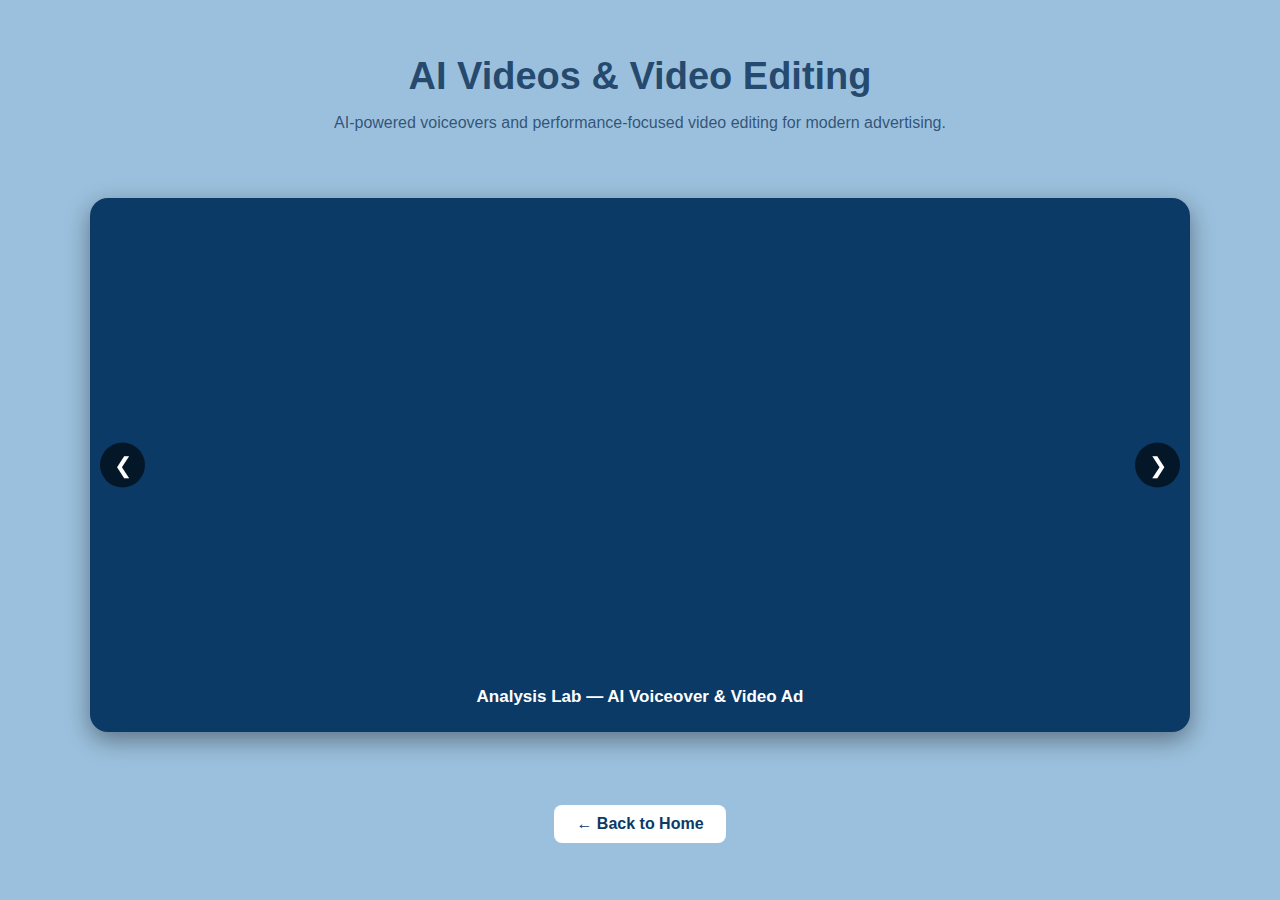
<file: Ai-Videos-&-Video-editing.html>
<!DOCTYPE html>
<html lang="en">
<head>
<meta charset="UTF-8">
<meta name="viewport" content="width=device-width, initial-scale=1.0">
<title>AI Videos & Video Editing</title>

<style>
body{
  margin:0;
  font-family: Arial, sans-serif;
  background:#78aad1bd;
  color:#1a3d63e8;
  text-align:center;
}

/* ===== Header ===== */
.page-title{
  padding:30px 10px 10px;
}

.page-title h1{
  font-size:38px;
  margin-bottom:5px;
}

.page-title p{
  opacity:0.9;
}

/* ===== Carousel Wrapper ===== */
.video-carousel-wrapper{
  position:relative;
  max-width:1100px;
  margin:40px auto;
  overflow:hidden;
  border-radius:18px;
  box-shadow:0 8px 25px rgba(0,0,0,0.4);
  background:#0b3a66;
}

/* ===== Carousel Track ===== */
.video-carousel{
  display:flex;
  transition:transform 0.6s ease;
}

/* ===== Each Slide ===== */
.video-slide{
  min-width:100%;
  padding:20px;
  box-sizing:border-box;
}

.video-slide iframe{
  width:100%;
  height:450px;
  border-radius:14px;
  border:none;
}

.video-slide h3{
  margin:15px 0 5px;
  color:#fff;
  font-size:17px;
  font-weight:600;
  max-width:900px;
  margin-left:auto;
  margin-right:auto;
}

/* ===== Arrows ===== */
.carousel-arrow{
  position:absolute;
  top:50%;
  transform:translateY(-50%);
  background:rgba(0,0,0,0.6);
  border:none;
  color:#fff;
  font-size:22px;
  width:45px;
  height:45px;
  border-radius:50%;
  cursor:pointer;
  z-index:10;
}

.carousel-arrow:hover{
  background:#007bff;
}

.carousel-arrow.left{ left:10px; }
.carousel-arrow.right{ right:10px; }

/* ===== Mobile ===== */
@media(max-width:768px){
  .page-title h1{ font-size:28px; }
  .video-slide iframe{ height:230px; }
  .video-slide h3{ font-size:14px; padding:0 10px; }
}
</style>
</head>
<body>

<!-- ===== Title ===== -->
<div class="page-title">
  <h1>AI Videos & Video Editing</h1>
  <p>AI-powered voiceovers and performance-focused video editing for modern advertising.</p>
</div>

<!-- ===== Carousel ===== -->
<div class="video-carousel-wrapper">

  <button class="carousel-arrow left" onclick="moveSlide(-1)">❮</button>

  <div class="video-carousel" id="videoCarousel">

    <div class="video-slide">
      <iframe src="https://www.youtube.com/embed/DfOyfD2b0aA" allowfullscreen></iframe>
      <h3>Analysis Lab — AI Voiceover  & Video Ad</h3>
    </div>

    <div class="video-slide">
      <iframe src="https://www.youtube.com/embed/xZOSOwBjVBk" allowfullscreen></iframe>
      <h3>Iron Factory — AI Voiceover  & Video Ad</h3>
    </div>

    <div class="video-slide">
      <iframe src="https://www.youtube.com/embed/zAzrvdyvJ-U" allowfullscreen></iframe>
      <h3>AI Voiceover  & Video Ad</h3>
    </div>

    <div class="video-slide">
      <iframe src="https://www.youtube.com/embed/Q_dgqExUxds" allowfullscreen></iframe>
      <h3>AI Voiceover  & Video Ad</h3>
    </div>

    <div class="video-slide">
      <iframe src="https://www.youtube.com/embed/8maRnALHN-k" allowfullscreen></iframe>
      <h3>From filming to editing — full food video production with AI voice-over. Clean visuals, simple steps</h3>
    </div>

    <div class="video-slide">
      <iframe src="https://www.youtube.com/embed/yWRsbO9U1W8" allowfullscreen></iframe>
      <h3>From filming to editing — full food video production with AI voice-over. Clean visuals, simple steps</h3>
    </div>

    <div class="video-slide">
      <iframe src="https://www.youtube.com/embed/OIDcOYb0Bkw" allowfullscreen></iframe>
      <h3>From filming to editing — full food video production with AI voice-over. Clean visuals, simple steps</h3>
    </div>

    <div class="video-slide">
      <iframe src="https://www.youtube.com/embed/eBvC9x-aavY" allowfullscreen></iframe>
      <h3>From filming to editing — full food video production with AI voice-over. Clean visuals, simple steps</h3>
    </div>

    <div class="video-slide">
      <iframe src="https://www.youtube.com/embed/BEPi7BKHGlA" allowfullscreen></iframe>
      <h3>AI Voiceover  & Video Ad</h3>
    </div>

  </div>

  <button class="carousel-arrow right" onclick="moveSlide(1)">❯</button>
</div>

<br>
<a href="index.html" style="
  display:inline-block;
  margin:15px auto 30px;
  background:#ffffff;
  color:#0b3a66;
  padding:10px 22px;
  border-radius:8px;
  text-decoration:none;
  font-weight:bold;">
  ← Back to Home
</a>

<!-- ===== Carousel Script ===== -->
<script>
let currentSlide = 0;
const carousel = document.getElementById("videoCarousel");
const slides = document.querySelectorAll(".video-slide");

function moveSlide(dir){
  currentSlide += dir;
  if(currentSlide < 0) currentSlide = slides.length -1;
  if(currentSlide >= slides.length) currentSlide = 0;
  carousel.style.transform = `translateX(-${currentSlide * 100}%)`;
}

/* Swipe for Mobile */
let startX = null;
carousel.addEventListener("touchstart",(e)=>{
  startX = e.touches[0].clientX;
},{passive:true});

carousel.addEventListener("touchend",(e)=>{
  if(startX === null) return;
  let endX = e.changedTouches[0].clientX;
  let diff = endX - startX;
  if(Math.abs(diff) > 50){
    if(diff > 0) moveSlide(-1);
    else moveSlide(1);
  }
  startX = null;
},{passive:true});
</script>
</body>
</html>
</file>
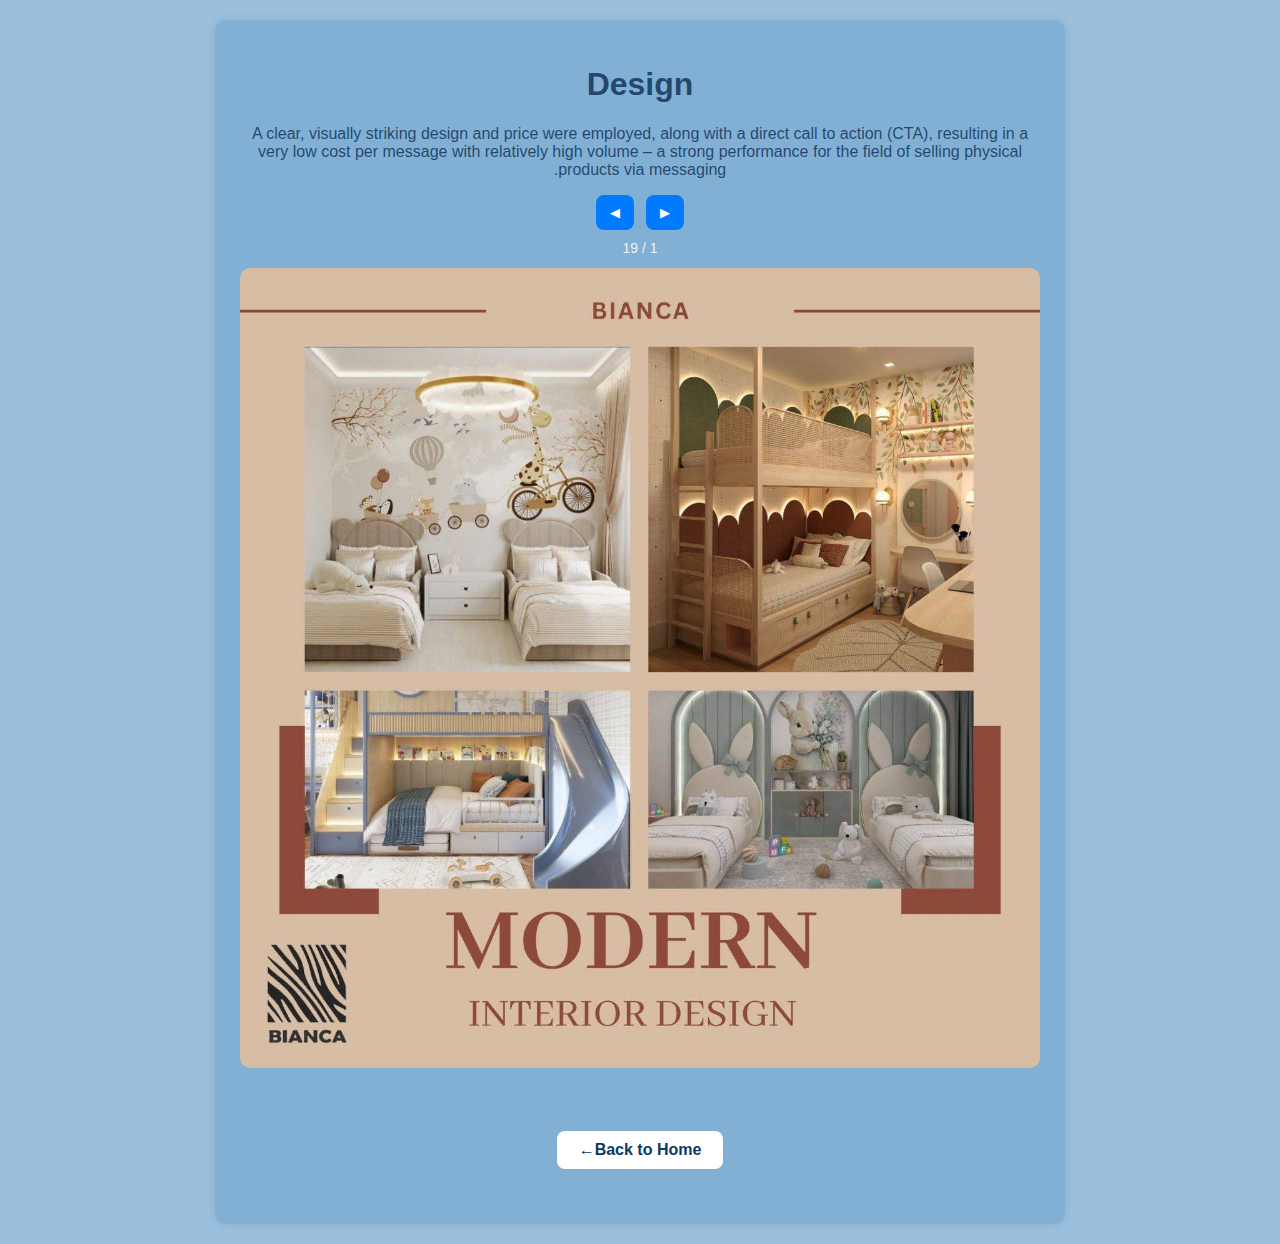
<file: design.html>
<!DOCTYPE html>
<html lang="ar" dir="rtl">
<head>
    <meta charset="UTF-8">
    <meta name="viewport" content="width=device-width, initial-scale=1.0">
    <title>Children's beds - مشروع</title>
    <style>
        body {
            font-family: Arial, sans-serif;
            background-color: #78aad1bd;
            margin: 0;
            padding: 20px;
            text-align: center;
        }
        .container {
            max-width: 800px;
            margin: 0 auto;
            background: #78aad1bd;
            padding: 25px;
            border-radius: 10px;
            box-shadow: 0 0 10px rgba(0,0,0,0.1);
            color: #1a3d63e8;
        }
        img {
            max-width: 100%;
            height: auto;
            border-radius: 10px;
            transition: 0.3s ease-in-out;
        }
        /* img:hover{
        } */
        .back-btn {
            display: inline-block;
            margin-top: 20px;
            padding: 10px 20px;
            background: #007bff;
            color: white;
            text-decoration: none;
            border-radius: 5px;
        }
        .back-btn:hover {
            background: #037dff;
        }
    
        /* --- Image Carousel --- */
        .carousel { display:flex; align-items:center; justify-content:center; gap:12px; margin-top: 12px; }
        .carousel-btn { padding: 10px 14px; border: none; border-radius: 8px; background: #007bff; color: #fff; cursor: pointer; }
        .carousel-btn:hover { background: #456a91; }
        .carousel-btn:disabled { opacity: 0.5; cursor: not-allowed; }
        .carousel-counter { margin-top: 10px; opacity: 0.9; font-size: 14px; color: #fcfcfc; }
        .slide { display:none; margin: 12px auto; }
        .slide.active { display:block; }
</style>
</head>
<body>
    <div class="container">
        <h1>Design</h1>
        <p>A clear, visually striking design and price were employed, along with a direct call to action (CTA), resulting in a very low cost per message with relatively high volume – a strong performance for the field of selling physical products via messaging.</p>
        <img src="video/سرير اطفال.jpg" alt="Children's beds" />
        <img src="video/سرير اطفال1.jpg" alt="Children's beds" />
        <img src="video/سرير اطفال2.jpg" alt="Children's beds" />
        <img src="video/سرير اطفال3.jpg" alt="Children's beds" />
        <img src="video/سرير اطفال4.jpg" alt="Children's beds" />
        <img src="video/سرير اطفال5.jpg" alt="Children's beds" />
        <img src="video/سرير اطفال6.jpg" alt="Children's beds" />
        <img src="video/سرير اطفال7.jpg" alt="Children's beds" />
        <img src="video/سرير اطفال8.jpg" alt="Children's beds" />
        <img src="video/حديد.jpg" alt="">
        <img src="video/حديد1.jpg" alt="">
        <img src="video/حديد2.jpg" alt="">
        <img src="video/حديد3.jpg" alt="">
        <img src="video/حديد4.jpg" alt="">
        <img src="video/حديد5.jpg" alt="">
        <img src="video/حديد6.jpg" alt="">
        <img src="video/حديد7.jpg" alt="">
        <img src="video/قماش1.jpg" alt="">
        <img src="video/قماش2.jpg" alt="">    
        <br>
<!-- Back Button -->
<br>
<a href="index.html" style="
  display:inline-block;
  margin:15px auto 30px;
  background:#ffffff;
  color:#0b3a66;
  padding:10px 22px;
  border-radius:8px;
  text-decoration:none;
  font-weight:bold;">
   Back to Home←
</a>

    <script>
      (function () {
        const container = document.querySelector('.container');
        if (!container) return;

        // Collect images that belong to this project page
        const slides = Array.from(container.querySelectorAll('img'));
        if (slides.length === 0) return;

        // Mark slides (without changing src / filenames)
        slides.forEach(img => img.classList.add('slide'));

        // Insert controls before the first image
        const firstImg = slides[0];
        const controlsWrapper = document.createElement('div');
        controlsWrapper.innerHTML = `
          <div class="carousel" data-carousel>
            <button type="button" class="carousel-btn next" aria-label="Next image">▶</button>
            <button type="button" class="carousel-btn prev" aria-label="Previous image">◀</button>
          </div>
          <div class="carousel-counter" id="carouselCounter"></div>
        `;
        container.insertBefore(controlsWrapper, firstImg);

        const prevBtn = container.querySelector('[data-carousel] .prev');
        const nextBtn = container.querySelector('[data-carousel] .next');
        const counter = container.querySelector('#carouselCounter');

        let index = 0;
        function show(i) {
          index = (i + slides.length) % slides.length;
          slides.forEach((img, idx) => img.classList.toggle('active', idx === index));
          if (counter) counter.textContent = `${index + 1} / ${slides.length}`;
          const single = slides.length <= 1;
          if (prevBtn) prevBtn.disabled = single;
          if (nextBtn) nextBtn.disabled = single;
        }

        if (prevBtn) prevBtn.addEventListener('click', () => show(index - 1));
        if (nextBtn) nextBtn.addEventListener('click', () => show(index + 1));

        // Keyboard arrows
        document.addEventListener('keydown', (e) => {
          if (e.key === 'ArrowLeft') show(index - 1);
          if (e.key === 'ArrowRight') show(index + 1);
        });

        // Touch swipe (mobile)
        let startX = null;
        container.addEventListener('touchstart', (e) => { startX = e.touches[0].clientX; }, { passive: true });
        container.addEventListener('touchend', (e) => {
          if (startX == null) return;
          const endX = e.changedTouches[0].clientX;
          const dx = endX - startX;
          if (Math.abs(dx) > 40) {
            if (dx > 0) show(index - 1);
            else show(index + 1);
          }
          startX = null;
        }, { passive: true });

        show(0);
      })();
    </script>
</body>
</html>
</file>
